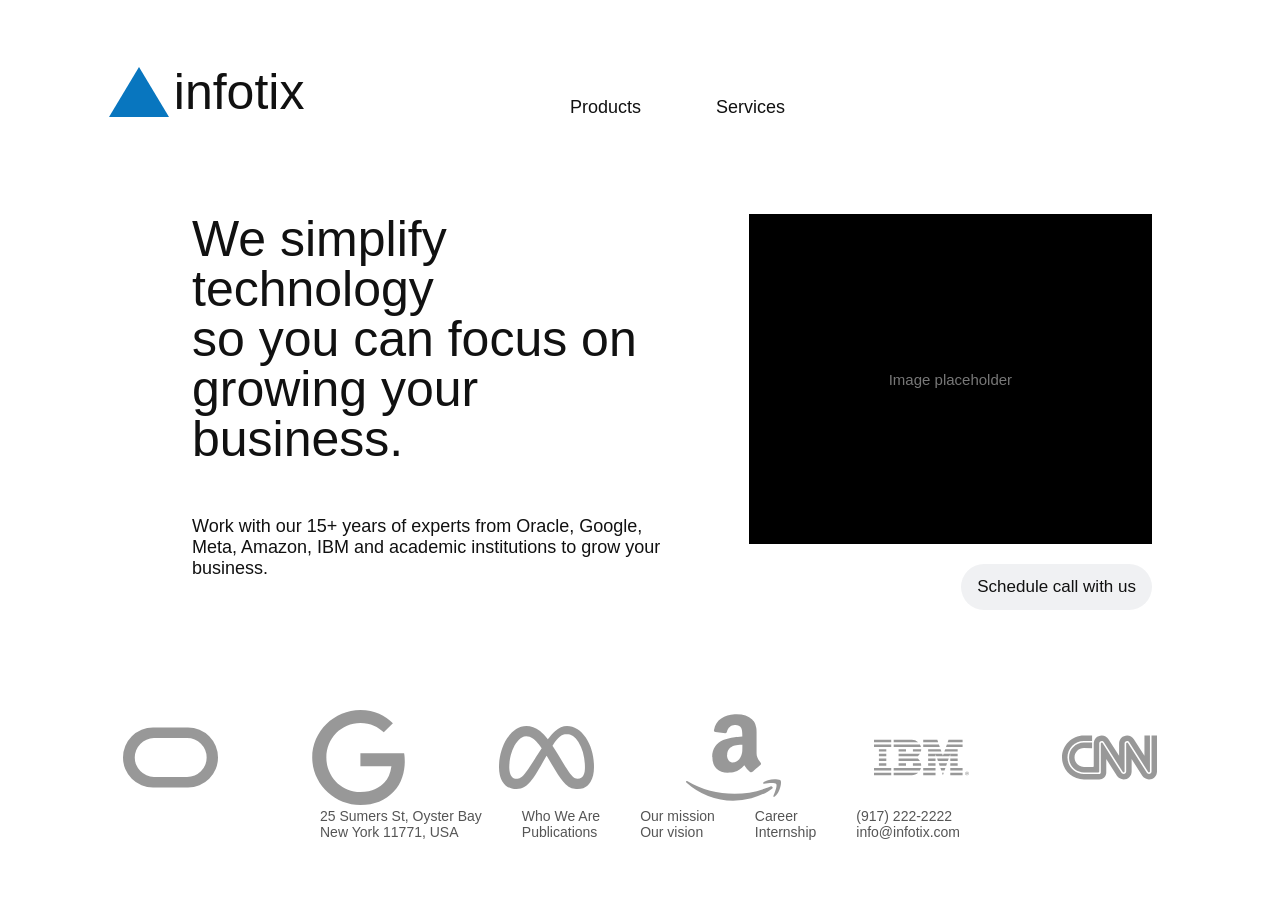
<file: index.html>
<!DOCTYPE html>
<html lang="en">
<head>
  <meta charset="UTF-8">
  <meta name="viewport" content="width=device-width, initial-scale=1.0">
  <title>Infotix</title>
  <link rel="stylesheet" href="style.css">
</head>
<body>
  <section class="page">
    <header>
      <a class="logo" href="index.html"><span class="logo-mark"></span><span>infotix</span></a>
      <nav class="nav"><a href="products.html">Products</a><a href="services.html">Services</a></nav>
    </header>
    <div class="home-content">
      <div class="home-copy">
        <h1>We simplify technology<br>so you can focus on<br>growing your business.</h1>
        <p>Work with our 15+ years of experts from Oracle, Google, Meta, Amazon, IBM and academic institutions to grow your business.</p>
      </div>
      <div class="home-visual">
        <div class="placeholder hero-placeholder">Image placeholder</div>
        <span class="call-button">Schedule call with us</span>
      </div>
    </div>
    <div class="brand-logos">
      <img src="logos/oracle.svg" alt="Oracle">
      <img src="logos/google.svg" alt="Google">
      <img src="logos/meta.svg" alt="Meta">
      <img src="logos/amazon.svg" alt="Amazon">
      <img src="logos/ibm.svg" alt="IBM">
      <img src="logos/cnn.svg" alt="CNN">
    </div>
    <footer>
      <div>25 Sumers St, Oyster Bay<br>New York 11771, USA</div>
      <div>Who We Are<br>Publications</div>
      <div>Our mission<br>Our vision</div>
      <div>Career<br>Internship</div>
      <div>(917) 222-2222<br>info@infotix.com</div>
    </footer>
  </section>
</body>
</html>
</file>
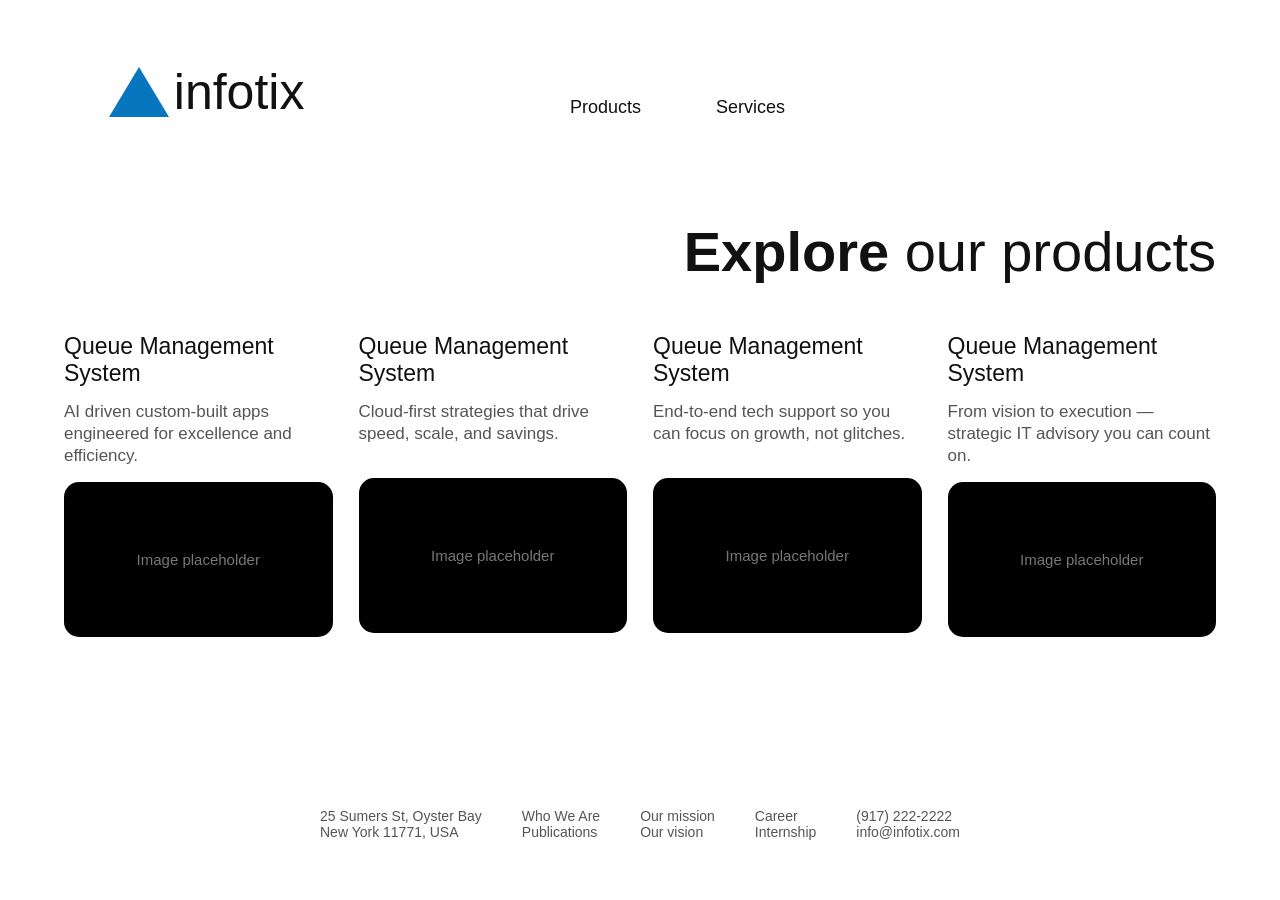
<file: products.html>
<!DOCTYPE html>
<html lang="en">
<head>
  <meta charset="UTF-8">
  <meta name="viewport" content="width=device-width, initial-scale=1.0">
  <title>Infotix | Products</title>
  <link rel="stylesheet" href="style.css">
</head>
<body>
  <section class="page">
    <header>
      <a class="logo" href="index.html"><span class="logo-mark"></span><span>infotix</span></a>
      <nav class="nav"><a href="products.html">Products</a><a href="services.html">Services</a></nav>
    </header>
    <div class="listing">
      <h1><strong>Explore</strong> our products</h1>
      <div class="cards">
        <div class="card">
          <h2>Queue Management System</h2>
          <p>AI driven custom-built apps engineered for excellence and efficiency.</p>
          <div class="placeholder">Image placeholder</div>
        </div>
        <div class="card">
          <h2>Queue Management System</h2>
          <p>Cloud-first strategies that drive speed, scale, and savings.</p>
          <div class="placeholder">Image placeholder</div>
        </div>
        <div class="card">
          <h2>Queue Management System</h2>
          <p>End-to-end tech support so you can focus on growth, not glitches.</p>
          <div class="placeholder">Image placeholder</div>
        </div>
        <div class="card">
          <h2>Queue Management System</h2>
          <p>From vision to execution — strategic IT advisory you can count on.</p>
          <div class="placeholder">Image placeholder</div>
        </div>
      </div>
    </div>
    <footer>
      <div>25 Sumers St, Oyster Bay<br>New York 11771, USA</div>
      <div>Who We Are<br>Publications</div>
      <div>Our mission<br>Our vision</div>
      <div>Career<br>Internship</div>
      <div>(917) 222-2222<br>info@infotix.com</div>
    </footer>
  </section>
</body>
</html>
</file>
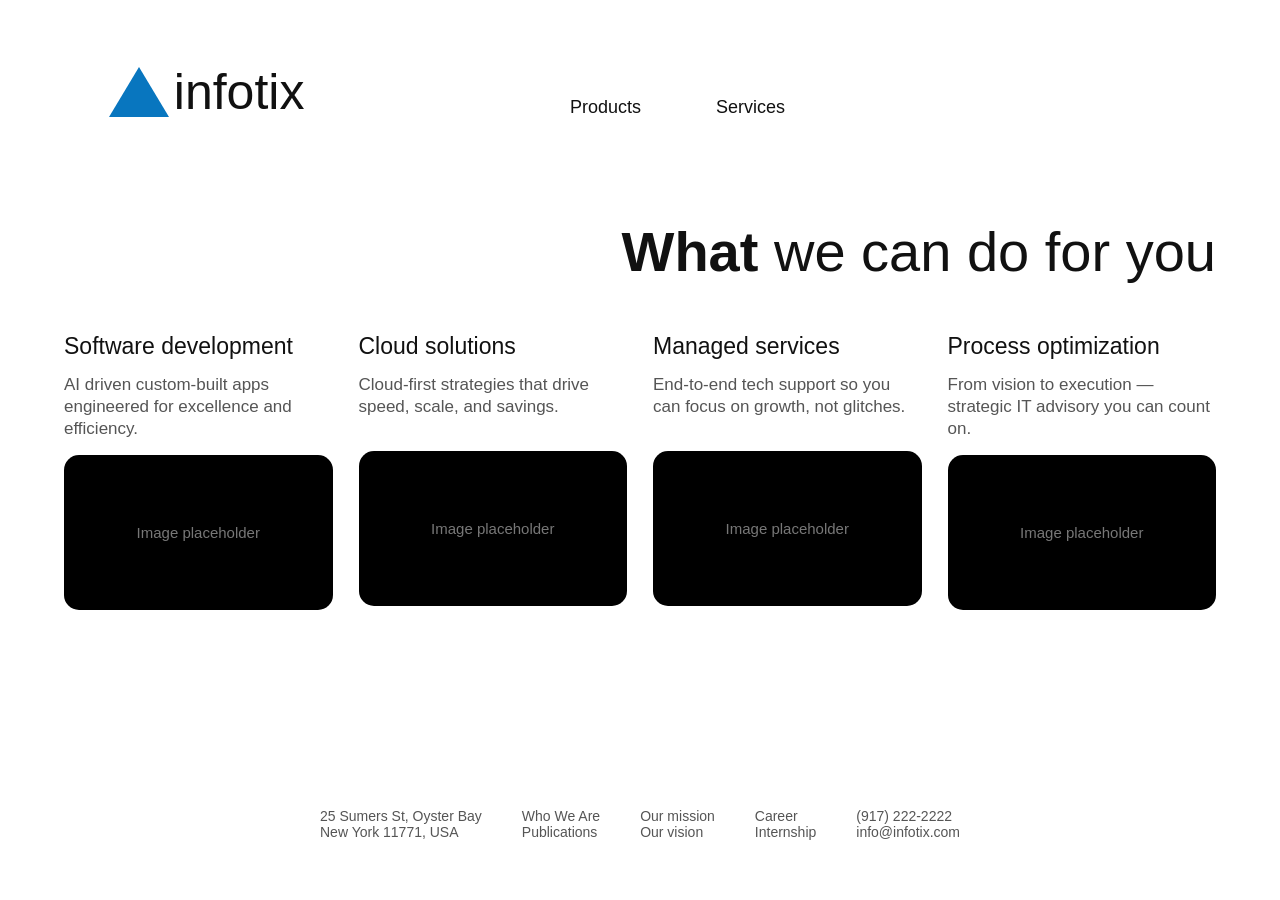
<file: services.html>
<!DOCTYPE html>
<html lang="en">
<head>
  <meta charset="UTF-8">
  <meta name="viewport" content="width=device-width, initial-scale=1.0">
  <title>Infotix | Services</title>
  <link rel="stylesheet" href="style.css">
</head>
<body>
  <section class="page">
    <header>
      <a class="logo" href="index.html"><span class="logo-mark"></span><span>infotix</span></a>
      <nav class="nav"><a href="products.html">Products</a><a href="services.html">Services</a></nav>
    </header>
    <div class="listing">
      <h1><strong>What</strong> we can do for you</h1>
      <div class="cards">
        <div class="card">
          <h2>Software development</h2>
          <p>AI driven custom-built apps engineered for excellence and efficiency.</p>
          <div class="placeholder">Image placeholder</div>
        </div>
        <div class="card">
          <h2>Cloud solutions</h2>
          <p>Cloud-first strategies that drive speed, scale, and savings.</p>
          <div class="placeholder">Image placeholder</div>
        </div>
        <div class="card">
          <h2>Managed services</h2>
          <p>End-to-end tech support so you can focus on growth, not glitches.</p>
          <div class="placeholder">Image placeholder</div>
        </div>
        <div class="card">
          <h2>Process optimization</h2>
          <p>From vision to execution — strategic IT advisory you can count on.</p>
          <div class="placeholder">Image placeholder</div>
        </div>
      </div>
    </div>
    <footer>
      <div>25 Sumers St, Oyster Bay<br>New York 11771, USA</div>
      <div>Who We Are<br>Publications</div>
      <div>Our mission<br>Our vision</div>
      <div>Career<br>Internship</div>
      <div>(917) 222-2222<br>info@infotix.com</div>
    </footer>
  </section>
</body>
</html>
</file>
<file: style.css>
* { box-sizing: border-box; }

body {
  margin: 0;
  font-family: Arial, sans-serif;
  color: #111;
}

.page {
  min-height: 100vh;
  display: flex;
  flex-direction: column;
}

header {
  width: 83%;
  height: 154px;
  margin: 0 auto;
  padding-top: 30px;
  display: flex;
  align-items: center;
}

.logo {
  display: flex;
  align-items: center;
  gap: 5px;
  font-size: 50px;
  color: #111;
  text-decoration: none;
}

.logo-mark {
  border-left: 30px solid transparent;
  border-right: 30px solid transparent;
  border-bottom: 50px solid #0876bf;
}

.nav {
  display: flex;
  gap: 75px;
  margin-left: 25%;
  margin-top: 30px;
  font-size: 18px;
}

.nav a {
  color: #111;
  text-decoration: none;
}

/* Home page */
.home-content {
  width: 75%;
  margin: 60px 0 0 15%;
  display: flex;
  justify-content: space-between;
}

.home-copy {
  width: 50%;
}

h1 {
  margin: 0;
  font-size: 50px;
  font-weight: normal;
  line-height: 1;
}

.home-copy p {
  margin: 52px 0 0;
  font-size: 18px;
}

.brand-logos {
  display: flex;
  justify-content:space-evenly;
  gap: 30px;
  align-items: center;
  margin-top: 100px;
  margin-left: 60px;
  margin-right: 60px;
}

.brand-logos img {
  width: 95px;
  height: 95px;
  opacity: 0.4;
}

.home-visual {
  width: 42%;
  text-align: right;
}

.placeholder {
  height: 155px;
  background: #000000;
  color: #777;
  display: flex;
  align-items: center;
  justify-content: center;
  font-size: 15px;
}

.hero-placeholder { height: 330px; }

.call-button {
  display: inline-block;
  margin-top: 20px;
  padding: 13px 16px;
  border-radius: 30px;
  background: #f0f1f3;
  font-size: 17px;
}

/* Products and services pages */
.listing {
  width: 90%;
  margin: 70px auto 0;
}

.listing h1 {
  margin-bottom: 53px;
  text-align: right;
  font-size: 56px;
}

.cards {
  display: flex;
  gap: 26px;
}

.card {
  flex: 1;
}

.card h2 {
  margin: 0 0 14px;
  font-size: 23px;
  font-weight: normal;
}

.card p {
  min-height: 62px;
  margin: 0 0 15px;
  color: #555;
  font-size: 17px;
  line-height: 1.3;
}

.card .placeholder { border-radius: 15px; }

footer {
  width: 50%;
  margin: auto auto 60px;
  display: flex;
  justify-content: space-between;
  gap: 20px;
  color: #555;
  font-size: 14px;
}

@media (max-width: 800px) {
  header { width: 90%; height: auto; padding: 30px 0; flex-wrap: wrap; }
  .nav { margin: 20px 0 0; }
  .home-content, .listing { width: 90%; margin: 30px auto; }
  .home-content, .cards { flex-direction: column; }
  .home-copy, .home-visual { width: 100%; }
  .brand-logos { margin-top: 30px; }
  .brand-logos img { width: 40px; height: 40px; }
  .home-copy p { margin: 30px 0; }
  h1, .listing h1 { font-size: 36px; }
  .card { margin-bottom: 25px; }
  .card p { min-height: 0; }
  footer { width: 90%; flex-wrap: wrap; }
}
</file>
